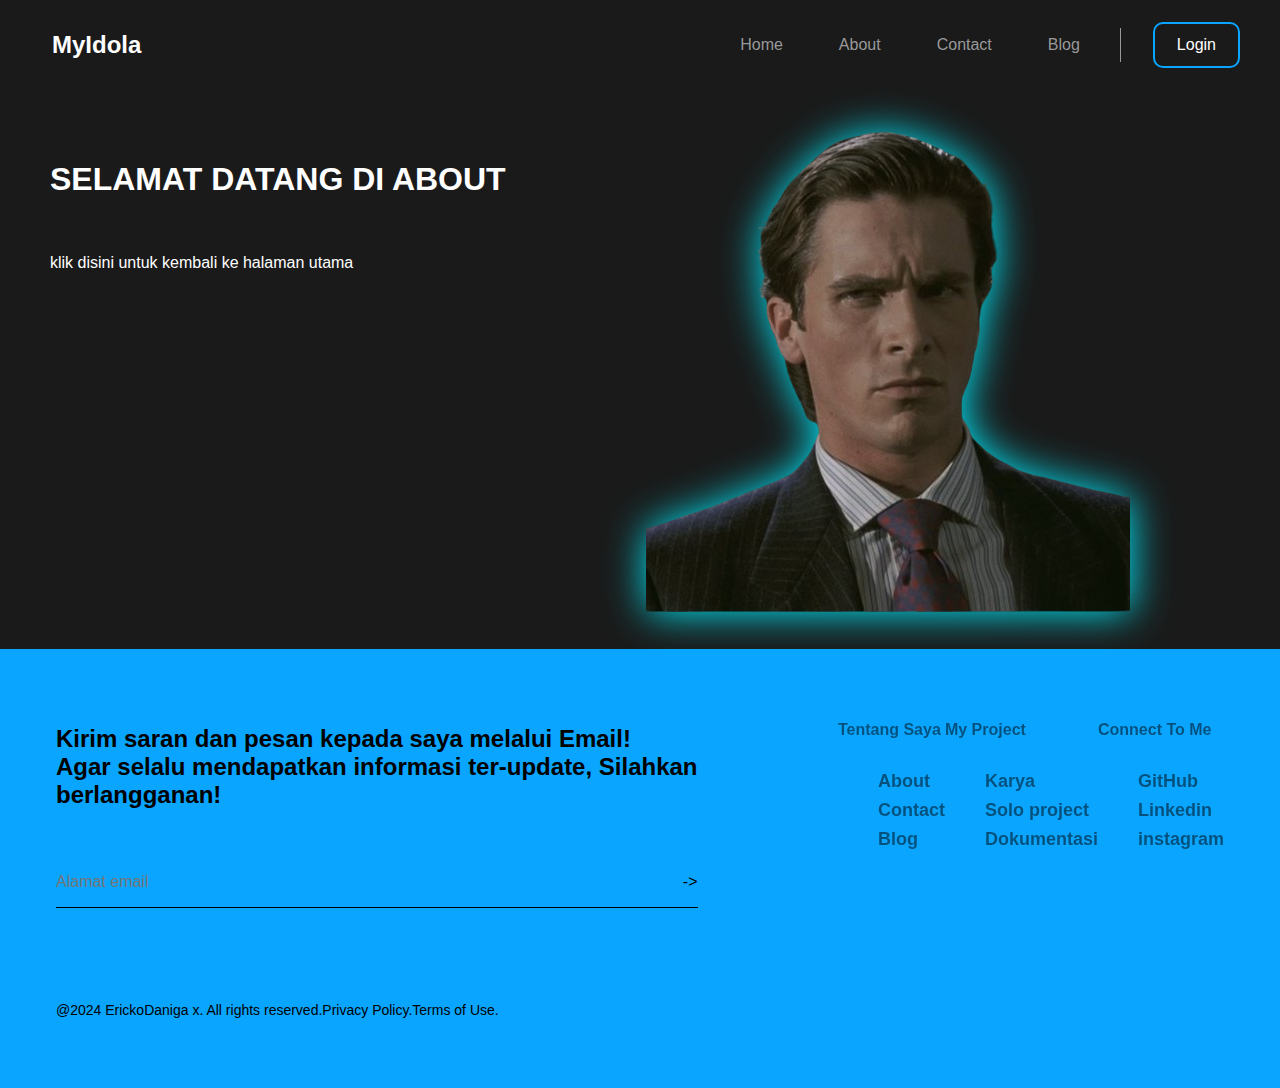
<file: about.html>
<!DOCTYPE html>
<html lang="en">
    <head>
        <meta charset="UTF-8">
        <meta name="viewport" content="width=device-width, initial-scale=1.0">
        <link rel="stylesheet" href="style.css">
        <link rel="stylesheet" href="about_style.css">
        <title>Myldola | About Me</title>
    </head>

    <body>

        <nav class="navbar">
            <div class="logo">
                <i class="fa-solid fa-font-awesome"></i>
                <a href="#">MyIdola</a> 
            </div>

            <div class="menu">
                <div class="menu-links">
                    <a href="D:\coding\New folder\index.html">Home</a>
                    <a href="D:\coding\New folder\about.html">About</a>
                    <a href="D:\coding\New folder\contact.html">Contact</a>
                    <a href="D:\coding\New folder\blog.html">Blog</a>
                </div>
                <button class="log-in"> <a href="D:\coding\New folder\formlogin.html" class="login-link" target="_blank">Login</a> </button>
            </div>

            <div class="menu-btn">
                <i class="fa-solid fa-bars"></i>
            </div>

        </nav>

        <div class="about">
            <h1>SELAMAT DATANG DI ABOUT</h1> <br>
            <p><a href="D:\coding\New folder\index.html">klik disini</a> untuk kembali ke halaman utama</p> <br>
        </div>

        <div class="foto-lagi-sigma">
            <img class="foto-sigma" src="sigma2.png" alt="Pengarang lagi sigma">
        </div>

        <br><br>

        <footer>
            <div class="footer-wrapper">
                <div class="footer-section">
                    <div class="footer-subscribe">
                        <h2>
                            Kirim saran dan pesan kepada saya melalui Email!<br>
                            Agar selalu mendapatkan informasi ter-update, Silahkan<br>
                            berlangganan!
                        </h2>
                        <div class="input-box">
                            <input type="email" placeholder="Alamat email">
                            <button>
                                ->
                            </button>
                        </div>
                    </div>
                    <nav class="footer-nav">
                        <div>
                            <h3>Tentang Saya</h3>
                            <ul>
                                <li><a href="D:\coding\New folder\about.html">About</a></li>
                                <li><a href="D:\coding\New folder\contact.html">Contact</a></li>
                                <li><a href="D:\coding\New folder\blog.html">Blog</a></li>
                            </ul>
                        </div>
                        <div>
                            <h3>My Project</h3>
                            <ul>
                                <li><a href="#">Karya</a></li>
                                <li><a href="#">Solo project</a></li>
                                <li><a href="#">Dokumentasi</a></li>
                            </ul>
                        </div>
                        <div>
                            <h3>Connect To Me</h3>
                            <ul>
                                <li><a href="https://github.com/login">GitHub</a></li>
                                <li><a href="https://www.linkedin.com/login">Linkedin</a></li>
                                <li><a href="https://www.instagram.com/">instagram</a></li>
                            </ul>
                        </div>
                    </nav>
                </div>
                <div class="footer-copyright">
                    <p>@2024 ErickoDaniga x. All rights reserved.</p>
                    <p>Privacy Policy.</p>
                    <p>Terms of Use.</p>
                </div>
            </div>
        </footer>
    </body>
</html>
</file>
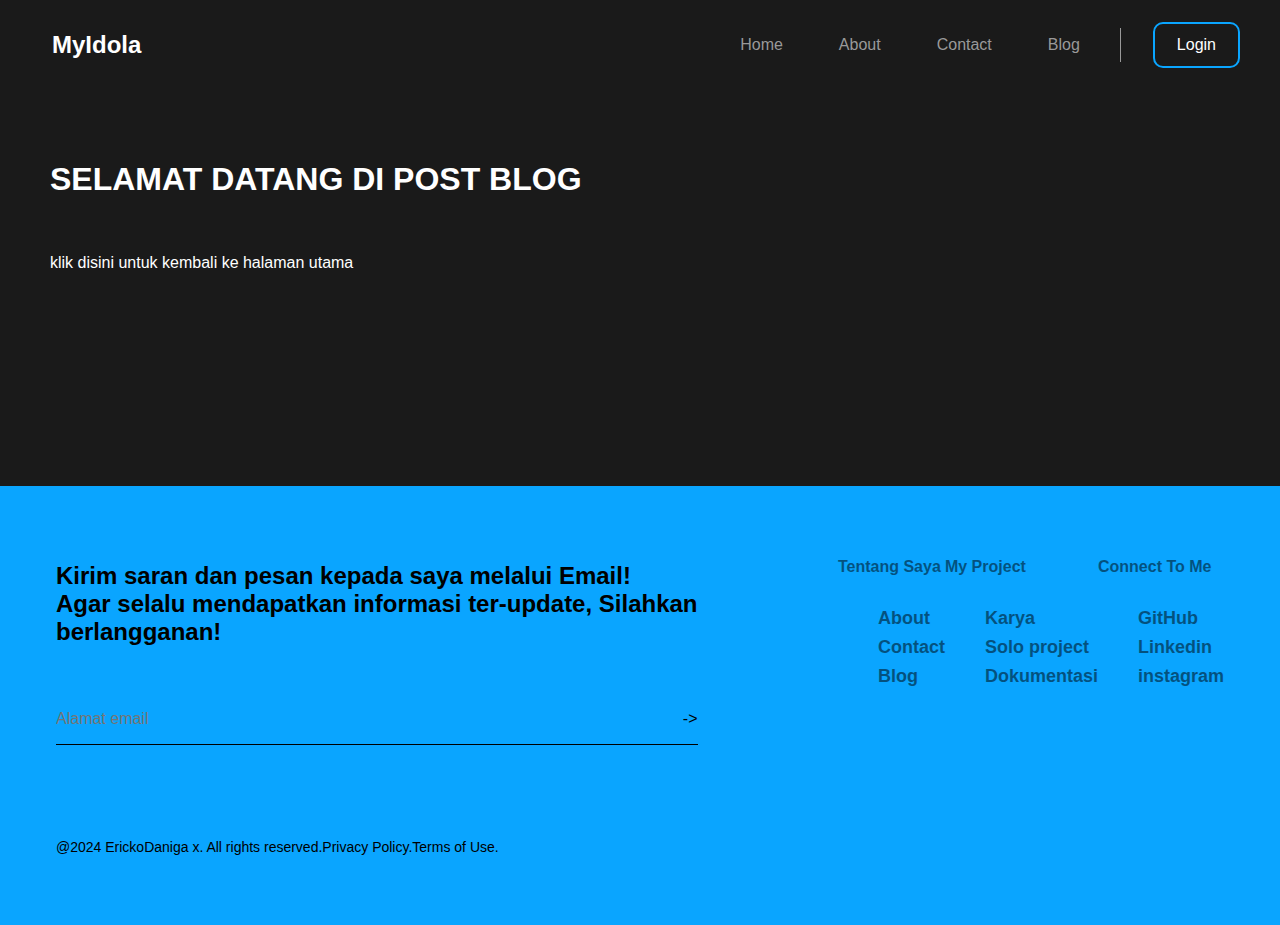
<file: blog.html>
<!DOCTYPE html>
<html lang="en">
    <head>
        <meta charset="UTF-8">
        <meta name="viewport" content="width=device-width, initial-scale=1.0">
        <link rel="stylesheet" href="style.css">
        <link rel="stylesheet" href="about_style.css">
        <title>Myldola | About Me</title>
    </head>

    <body>

        <nav class="navbar">
            <div class="logo">
                <i class="fa-solid fa-font-awesome"></i>
                <a href="#">MyIdola</a> 
            </div>

            <div class="menu">
                <div class="menu-links">
                    <a href="D:\coding\New folder\index.html">Home</a>
                    <a href="D:\coding\New folder\about.html">About</a>
                    <a href="D:\coding\New folder\contact.html">Contact</a>
                    <a href="D:\coding\New folder\blog.html">Blog</a>
                </div>
                <button class="log-in"> <a href="D:\coding\New folder\formlogin.html" class="login-link" target="_blank">Login</a> </button>
            </div>

            <div class="menu-btn">
                <i class="fa-solid fa-bars"></i>
            </div>

        </nav>

        <div class="about">
            <h1>SELAMAT DATANG DI POST BLOG</h1> <br>
            <p><a href="D:\coding\New folder\index.html">klik disini</a> untuk kembali ke halaman utama</p> <br>
        </div>
        
        <br><br><br><br><br><br><br><br><br><br>




        <footer>
            <div class="footer-wrapper">
                <div class="footer-section">
                    <div class="footer-subscribe">
                        <h2>
                            Kirim saran dan pesan kepada saya melalui Email!<br>
                            Agar selalu mendapatkan informasi ter-update, Silahkan<br>
                            berlangganan!
                        </h2>
                        <div class="input-box">
                            <input type="email" placeholder="Alamat email">
                            <button>
                                ->
                            </button>
                        </div>
                    </div>
                    <nav class="footer-nav">
                        <div>
                            <h3>Tentang Saya</h3>
                            <ul>
                                <li><a href="D:\coding\New folder\about.html">About</a></li>
                                <li><a href="D:\coding\New folder\contact.html">Contact</a></li>
                                <li><a href="D:\coding\New folder\blog.html">Blog</a></li>
                            </ul>
                        </div>
                        <div>
                            <h3>My Project</h3>
                            <ul>
                                <li><a href="#">Karya</a></li>
                                <li><a href="#">Solo project</a></li>
                                <li><a href="#">Dokumentasi</a></li>
                            </ul>
                        </div>
                        <div>
                            <h3>Connect To Me</h3>
                            <ul>
                                <li><a href="https://github.com/login">GitHub</a></li>
                                <li><a href="https://www.linkedin.com/login">Linkedin</a></li>
                                <li><a href="https://www.instagram.com/">instagram</a></li>
                            </ul>
                        </div>
                    </nav>
                </div>
                <div class="footer-copyright">
                    <p>@2024 ErickoDaniga x. All rights reserved.</p>
                    <p>Privacy Policy.</p>
                    <p>Terms of Use.</p>
                </div>
            </div>
        </footer>
    </body>
</html>
</file>
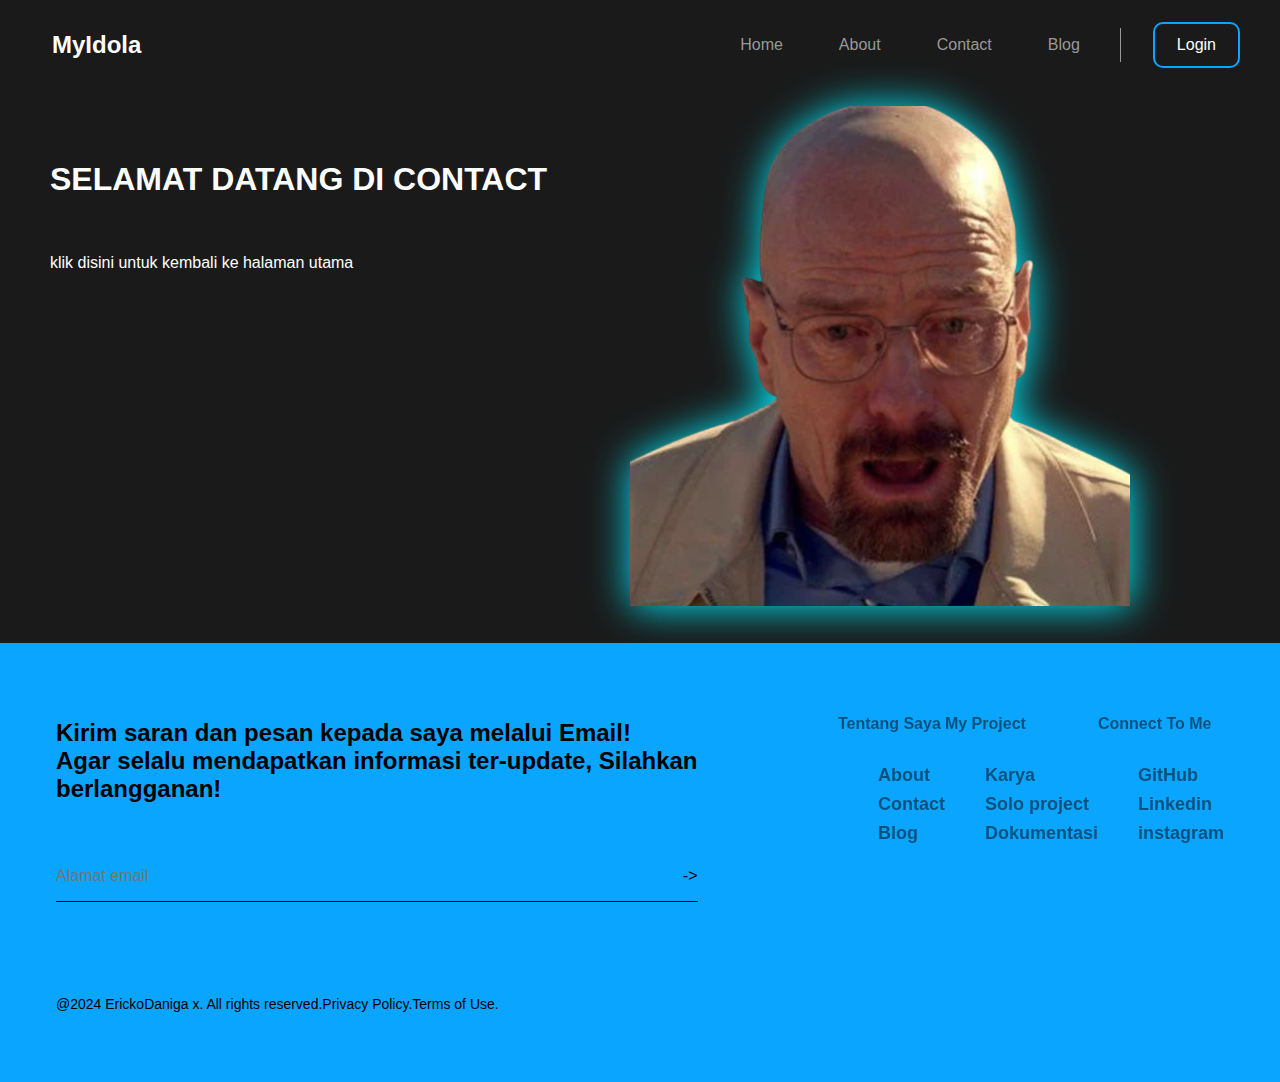
<file: contact.html>
<!DOCTYPE html>
<html lang="en">
    <head>
        <meta charset="UTF-8">
        <meta name="viewport" content="width=device-width, initial-scale=1.0">
        <link rel="stylesheet" href="style.css">
        <link rel="stylesheet" href="about_style.css">
        <title>Myldola | About Me</title>
    </head>

    <body>

        <nav class="navbar">
            <div class="logo">
                <i class="fa-solid fa-font-awesome"></i>
                <a href="#">MyIdola</a> 
            </div>

            <div class="menu">
                <div class="menu-links">
                    <a href="D:\coding\New folder\index.html">Home</a>
                    <a href="D:\coding\New folder\about.html">About</a>
                    <a href="D:\coding\New folder\contact.html">Contact</a>
                    <a href="D:\coding\New folder\blog.html">Blog</a>
                </div>
                <button class="log-in"> <a href="D:\coding\New folder\formlogin.html" class="login-link" target="_blank">Login</a> </button>
            </div>

            <div class="menu-btn">
                <i class="fa-solid fa-bars"></i>
            </div>

        </nav>

        <div class="about">
            <h1>SELAMAT DATANG DI CONTACT</h1> <br>
            <p><a href="D:\coding\New folder\index.html">klik disini</a> untuk kembali ke halaman utama</p> <br>
        </div>

        <div class="sigma-3">
            <img class="foto-sigma-melongo" src="sigma3.png" alt="walter putih">
        </div>
        
        <br><br>

        <footer>
            <div class="footer-wrapper">
                <div class="footer-section">
                    <div class="footer-subscribe">
                        <h2>
                            Kirim saran dan pesan kepada saya melalui Email!<br>
                            Agar selalu mendapatkan informasi ter-update, Silahkan<br>
                            berlangganan!
                        </h2>
                        <div class="input-box">
                            <input type="email" placeholder="Alamat email">
                            <button>
                                ->
                            </button>
                        </div>
                    </div>
                    <nav class="footer-nav">
                        <div>
                            <h3>Tentang Saya</h3>
                            <ul>
                                <li><a href="D:\coding\New folder\about.html">About</a></li>
                                <li><a href="D:\coding\New folder\contact.html">Contact</a></li>
                                <li><a href="D:\coding\New folder\blog.html">Blog</a></li>
                            </ul>
                        </div>
                        <div>
                            <h3>My Project</h3>
                            <ul>
                                <li><a href="#">Karya</a></li>
                                <li><a href="#">Solo project</a></li>
                                <li><a href="#">Dokumentasi</a></li>
                            </ul>
                        </div>
                        <div>
                            <h3>Connect To Me</h3>
                            <ul>
                                <li><a href="https://github.com/login">GitHub</a></li>
                                <li><a href="https://www.linkedin.com/login">Linkedin</a></li>
                                <li><a href="https://www.instagram.com/">instagram</a></li>
                            </ul>
                        </div>
                    </nav>
                </div>
                <div class="footer-copyright">
                    <p>@2024 ErickoDaniga x. All rights reserved.</p>
                    <p>Privacy Policy.</p>
                    <p>Terms of Use.</p>
                </div>
            </div>
        </footer>
    </body>
</html>
</file>
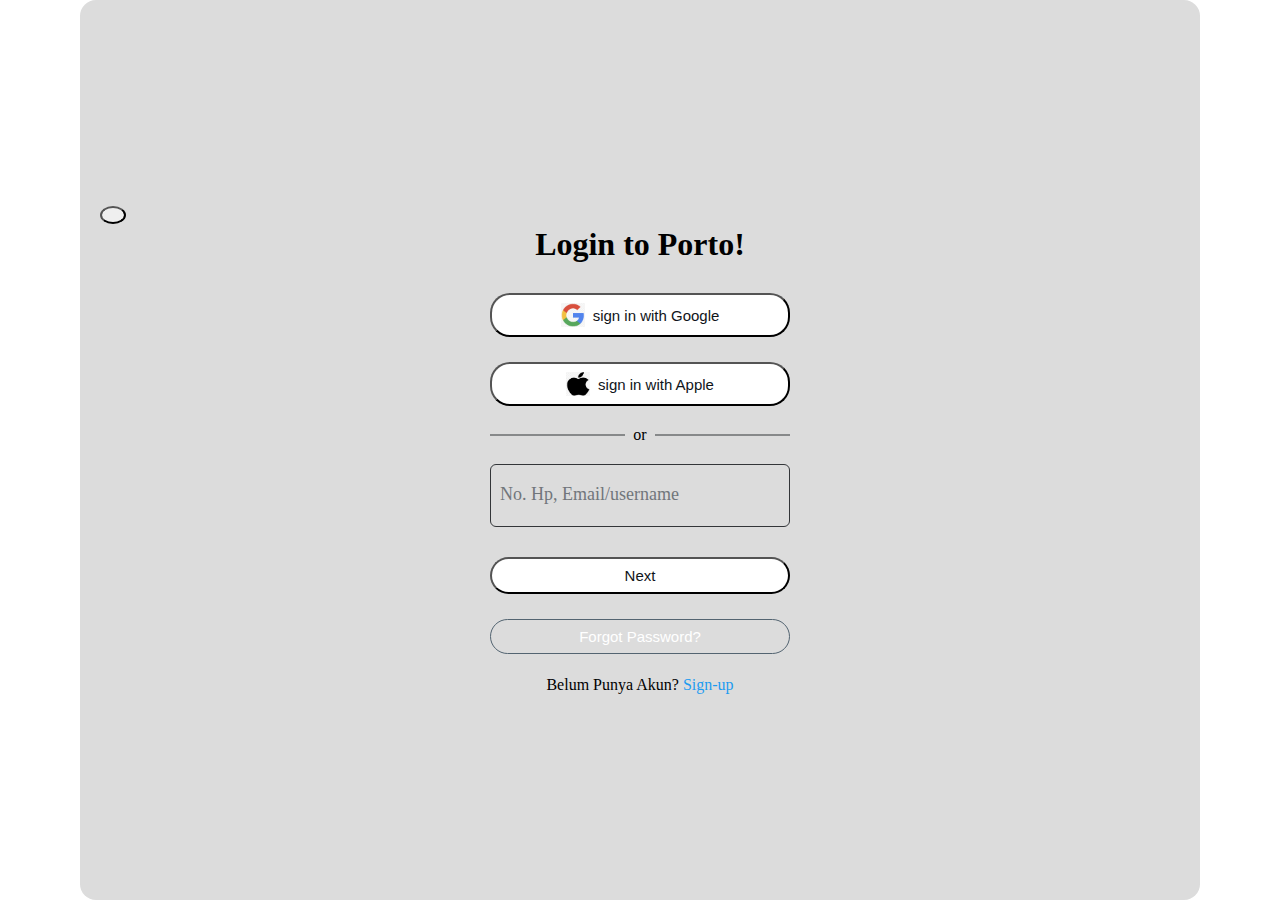
<file: formlogin.html>
<!-- <!DOCTYPE html>
<html>
    <head>
        <title>form login</title>
        <link rel="stylesheet" href="cobastyle.css"> 
    </head>
    <body>
        <div class="login-container">
            <h2>Silakan masuk</h2>
            <form action="proses_login.php" method="POST">
                <div class="form-group">
                    <label for="username">Username:</label>
                    <input type="text" id="username" name="username" required>
                </div>
    
                <div class="form-group">
                    <label for="password">Password:</label>
                    <input type="password" id="password" name="password" required>
                </div>
    
                <div class="form-group">
                    <input type="submit" value="Masuk">
                </div>
            </form>
        </div>
    </body>
    
</html> -->

<!DOCTYPE html>
<html lang="en">
<head>
    <meta charset="UTF-8">
    <meta name="viewport" content="width=device-width, initial-scale=1.0">
    <link rel="stylesheet" href="cobastyle.css">
    <title>Login Form</title>
</head>
<body>
    <div class="container">
        <div class="header">
            <button class="close-button">
                <i class="fa-solid fa-xmark"></i>
            </button>

            <a class="logo" href="#">
                <i class="fa-brands fa-twitter"></i>
            </a>
        </div>

        <div class="content">
            <h1>Login to Porto!</h1>

            <div class="action-button">
                <button class="primary-button sign-in-button">
                    <object data="./google.png"></object>
                    <span>sign in with Google</span>
                </button>
                <button class="primary-button sign-in-button"> 
                    <object data="./apple.png"></object>
                    <span>sign in with Apple</span>
                </button>
            </div>

            <div class="divider">
                <p>or</p>
            </div>

            <div class="email-log-in">
                <input type="text" id="log-in" placeholder="email">
                <label for="log-in">No. Hp, Email/username</label> 
            </div>

            <div class="action-button">
                <button class="primary-button">Next</button>
                <button class="secondary-button">Forgot Password?</button>
            </div>
        </div>

        <div class="sign-up">
            <p>Belum Punya Akun? <a href="#">Sign-up</a></p>
        </div>
    </div>
</body>
</html>
</file>
<file: style.css>
*,
*::before,
*::after {
    box-sizing: border-box;
}

body {
    margin: 0;
    padding: 0;
    font-family: 'ubuntu', sans-serif;
    background-color: #1a1a1a;

}

a {
    text-decoration: none;
}

.login-link{
    color: white;
}

button {
    border: 0;
    outline: none;
    font-family: inherit;
    font-size: inherit;
    cursor: pointer;
}

.navbar{
    height: 90px;
    background-color: #1a1a1a;
    padding: 20px 40px;
    display: flex;
    justify-content: space-between;
    align-items: center;
}

.navbar .logo i{
    color: #0aa5ff;
    font-size: 22px;
}

.navbar .logo a{
    font-size: 24px;
    font-weight: 700;
    color: white;
    margin-left: 12px;
}

.menu {
    display: flex;
    align-items: center;
    gap: 32px;
}

.menu-links {
    display: flex;
    gap: 24px;
    border-right: 1px solid #999999;
    padding-inline: 24px;
}

.menu-links a {
    font-weight: 500;
    color: #999999;
    padding: 8px 16px;
}

.menu-links a:hover {
    color: white;
}

.log-in {
    font-weight: 500;
    padding: 12px 22px;
    background-color: transparent;
    color: #999999;
    border-radius: 10px;
    border: 2px solid #0aa5ff;
    transition: 0.2s;
}

.log-in:hover {
    background-color: #0aa5ff;
    color: white;
}

.menu-btn {
    font-size: 32px;
    color: white;
    display: none;
    cursor: pointer;
}

.perkenalan {
    font-size: 17px;
    color: white;
    font-family: sans-serif;
    line-height: 0.3;

    padding-left: 50px;
    padding-right: 15px;
    padding-top: 50px;
}

.info {
    color: aliceblue;
    font-family: sans-serif;

    padding-top: 3px;
    padding-left: 50px;
}

.hire-me, .learn-more {
    margin-left: 50px;
    margin-top: 25px;

    border-radius: 10px;
    font-size: 15px;

    font-weight: 500;
    padding: 12px 22px;
    background-color: transparent;
    color: #999999;
    border-radius: 10px;
    border: 2px solid #0aa5ff;
    transition: 0.2s;

    z-index: 1;

}

.hire-me:hover, .learn-more:hover {
    color: white;
    background-color: #0aa5ff;
    cursor: pointer;
}


.foto {
    display: flex;
    justify-content: flex-end;
    margin-top: -330px; 

}

.kiri {
    display: inline-block;
    margin-left: 30px;
    margin-right: 150px;
    margin-top: -10px;
}

@media (max-width: 53rem){
    .menu {
        display: none;
    }

    .menu-btn {
        display: block;
    }

    .footer-subscribe {
        max-width: 100%;
    }
}

/* class footers ygy */

footer{
    width: 100%;
    background-color: #0aa5ff;
}

input, a, button, li {
    all: unset;
    font: inherit;
}

a, button {
    cursor: pointer;
}

footer{
    padding: 3.5rem;
    line-clamp: 3rem, 6vw, 14rem;
}

.footer-wrapper{
    max-width: 90rem;
    margin: 0 auto;
}

.footer-section {
    display: flex;
    justify-content: space-between;
    flex-wrap: wrap;
    gap: 3rem;
}

.footer-subscribe{
    max-width: calc(20rem, 33vw, 33rem);
}

.footer-subscribe > h2{
    font-size: calc(1.5rem, 2.3vw, 2.25rem);
}

.input-box{
    display: flex;
    max-width: 100%;
    padding-block: 1rem;
    border-bottom: 1px solid black;
    margin-top: 3rem;
}

.input-box > input{
    flex-grow: 1;
}

.footer-nav{
    display: flex;
    flex-wrap: wrap;
    gap: calc(3rem,4vw, 7rem);
}

.footer-nav > div > h3 {
    font-size: 1rem;
}

.footer-nav > div > ul {
    display: flex;
    flex-direction: column;
    gap: 0.5rem;
    margin-top: 2rem;
}

.footer-nav > div li{
    font-size: 1.125rem;
    font-weight: 700;
    transition: opacity 200ms ease;
}

.footer-nav , div li:hover {
    opacity: 0.5;
}

.footer-copyright{
    display: flex;
    flex-wrap: wrap;
    font-size: 0.875rem;
    margin-top: 5rem;
}
</file>
<file: about_style.css>
.about {
    color: white;
    padding-left: 50px;
    padding-right: 15px;
    padding-top: 50px;
}

.foto-lagi-sigma{
    display: flex;
    justify-content: flex-end;
    margin-top: -200px;
}

.foto-sigma {
    display: inline-block;
    margin-left: 30px;
    margin-right: 150px;
    margin-top: -10px;
    margin-bottom: 1px;
    filter: drop-shadow(1px 1px 20px rgb(0, 238, 255));
}

.sigma-3{
    display: flex;
    justify-content: flex-end;
    margin-top: -190px;
}

.foto-sigma-melongo {
    display: inline-block;
    margin-left: 30px;
    margin-right: 150px;
    margin-top: -10px;
    margin-bottom: 1px;
    filter: drop-shadow(1px 1px 20px rgb(0, 238, 255));
}
</file>
<file: cobastyle.css>
*,
*::before,
*::after {
    margin: 0;
    padding: 0;
    box-sizing: border-box;
}

.body{
    font-family: roboto;
    background-color: #1a1a1a;
    color: #e7e9ea;
    height: 100vh;
    display: flex;
    justify-content: center;
    align-items: center;
}

.button{
    font-family: inherit;
    border: 0;
    color: inherit;
    background: none;
    cursor: pointer;
}

a{
    text-decoration: none;
    color: inherit;
}

.container{
    max-width: 100%;
    width: 100;
    min-height: 100vh;
    background-color: gainsboro;
    padding: 24px 20px;
    border-radius: 16px;
    margin-inline: 5rem;

    display: flex;
    flex-direction: column;
    justify-content: center;
}

.header{
    color: #d6d9db;
    width: 100%;
    display: flex;
    justify-content: center;
    align-items: center;
    align-content: center;
    position: relative;
}

.close-button{
    position: absolute;
    top: 0;
    left: 0;
    font-size: 20px;
    padding: 7px 11px;
    border-radius: 50%;
}

.close-button:hover{
    background-color: #212222;
}

.logo{
    font-size: 30px;
}

.content{
    width: 300px;
    text-align: center;
    margin-inline: auto;
}

.content h1{
    margin-block: 20px;
}

.action-button{
    display: flex;
    flex-direction: column;
    gap: 25px;
    margin-top: 30px;
}

.primary-button,
.secondary-button{
    width: 100%;
    border-radius: 20px;
    padding: 8px 0;
    font-size: 15px;
    font-weight: 500;
}

.primary-button{
    background-color: #fff;
    color: #0f1419;
}

.primary-button:hover{
    background-color: #0aa5ff;
}

.secondary-button{
    background-color: transparent;
    color: #fff;
    border: 1px solid #536471;
}

.secondary-button:hover{
    background-color: #181919;
}

.sign-in-button{
    display: flex;
    justify-content: center;
    align-items: center;
    gap: 8px;
}

.sign-in-button object{
    width: 24px;
    height: 24px;
}

.divider{
    width: 100%;
    margin-block: 20px;
    position: relative;
}

.divider ::before,
.divider ::after {
    content: "";
    position: absolute;
    top: 50%;
    transform: translateY(-50%);
    width: 45%;
    height: 1px;
    background-color: #333639;
}

.divider p::before{
    left: 0;
}

.divider p::after{
    right: 0;
}

.sign-up {
    margin-top: 22px;
    font-weight: 300;
    text-align: center;
}

.sign-up a{
    color: #1d9bf0;
}

.sign-up a:hover{
    text-decoration: underline;
    text-decoration-color: #0aa5ff;
}

.email-log-in{
    width: 100%;
    position: relative;
}

.email-log-in input{
    width: 100%;
    border-radius: 6px;
    background-color: transparent;
    border: 1px solid #333639;
    outline: none;
    padding: 20px 10px;
    color: black;
    font-size: 18px;
    font-family: roboto;
}

input::placeholder {
    opacity: 0;
}

input + label{
    position: absolute;
    top: 20px;
    left: 10px;
    color: #71767b;
    font-size: 18px;
    pointer-events: none;
    transition: 200ms ease;
}

input:focus{
    outline: 1px solid #0aa5ff;
}

input:focus + label{
    color: #1d9bf0;
}

input:not(:placeholder-shown) + label,
input:focus + label{
    top: 6px;
    left: 10px;
    font-size: 12px;
}
</file>
